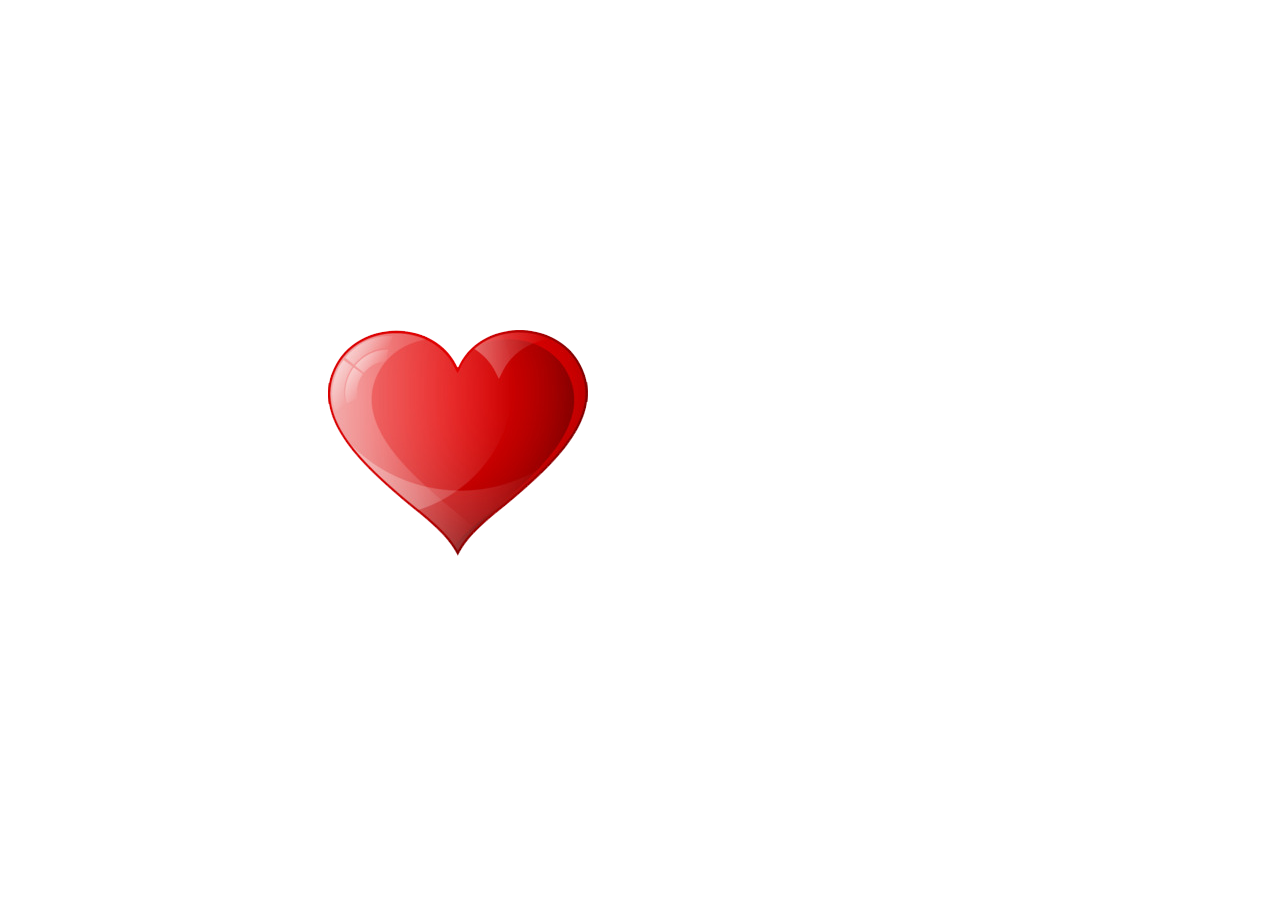
<file: dokidoki/index.html>
<!DOCTYPE html>
<html lang="en">
<head>
    <meta charset="UTF-8">
    <title>Doki Doki</title>
    <link rel="stylesheet" href="index.css">
</head>
<body>
  <div class="heart">
      <img src="./img.png" alt="心形">
  </div>
</body>
</html>
</file>
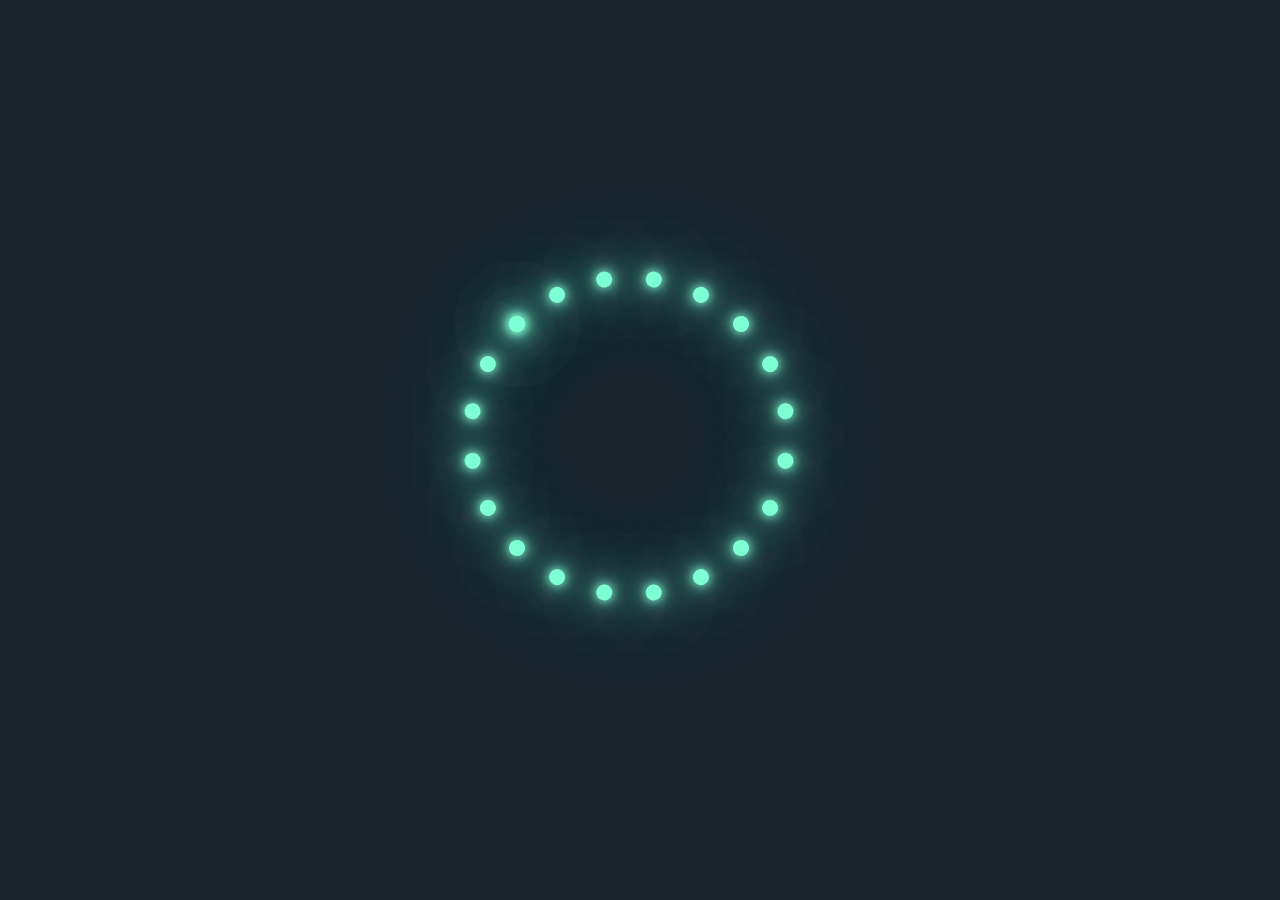
<file: loading/index.html>
<!DOCTYPE html>
<html lang="en">
<head>
    <meta charset="UTF-8">
    <title>loading</title>
    <style>
        body {
            background-color: #1a252c;
            animation: change-bg 10s linear infinite;
        }

        #container {
            height: 95vh;
            width: 97vw;
            display: flex;
            justify-content: center;
            align-items: center;
        }

        #loading {
            position: relative;
            height: 15em;
            width: 15em;
        }

        #loading span {
            height: 100%;
            width: 100%;
            position: absolute;
            transform: rotate(calc(var(--i) * 18deg));
        }

        #loading span::before {
            content: '';
            position: absolute;
            top: 0;
            left: 0;
            width: 1em;
            height: 1em;
            background-color: aquamarine;
            border-radius: 50%;
            box-shadow: 0 0 10px aquamarine,
                        0 0 20px aquamarine,
                        0 0 40px aquamarine,
                        0 0 80px aquamarine,
                        0 0 100px aquamarine;

            animation: loading-anime 2s linear infinite;
            animation-delay: calc(var(--i) * 0.1s);
        }

        @keyframes change-bg {
            from {
                filter: hue-rotate(0deg);
            }

            to {
                filter: hue-rotate(360deg);
            }
        }

        @keyframes loading-anime {
            0% {
                transform: scale(1);
            }

            100% {
                transform: scale(0);
            }
        }
    </style>
</head>
<body>

<div id="container">
    <div id="loading">
        <span style="--i:0;"></span>
        <span style="--i:1;"></span>
        <span style="--i:2;"></span>
        <span style="--i:3;"></span>
        <span style="--i:4;"></span>
        <span style="--i:5;"></span>
        <span style="--i:6;"></span>
        <span style="--i:7;"></span>
        <span style="--i:8;"></span>
        <span style="--i:9;"></span>
        <span style="--i:10;"></span>
        <span style="--i:11;"></span>
        <span style="--i:12;"></span>
        <span style="--i:13;"></span>
        <span style="--i:14;"></span>
        <span style="--i:15;"></span>
        <span style="--i:16;"></span>
        <span style="--i:17;"></span>
        <span style="--i:18;"></span>
        <span style="--i:19;"></span>
        <span style="--i:20;"></span>
    </div>
</div>

</body>
</html>
</file>
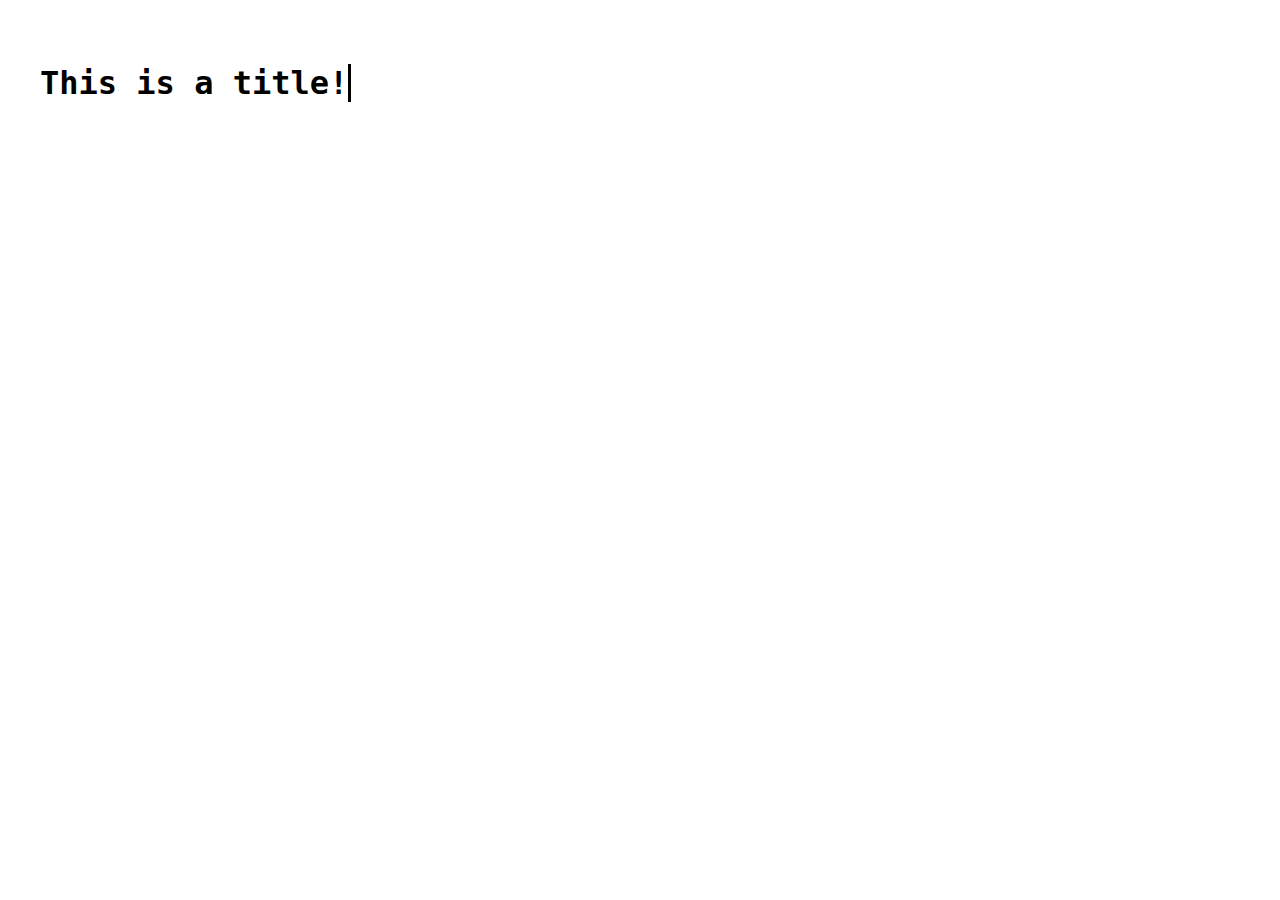
<file: stepAnimation/index.html>
<!DOCTYPE html>
<html lang="en">
<head>
    <meta charset="UTF-8">
    <title>step animation</title>
  <link rel="stylesheet" href="index.css">
</head>
<body>
  <h1>This is a title!</h1>
</body>
</html>
</file>
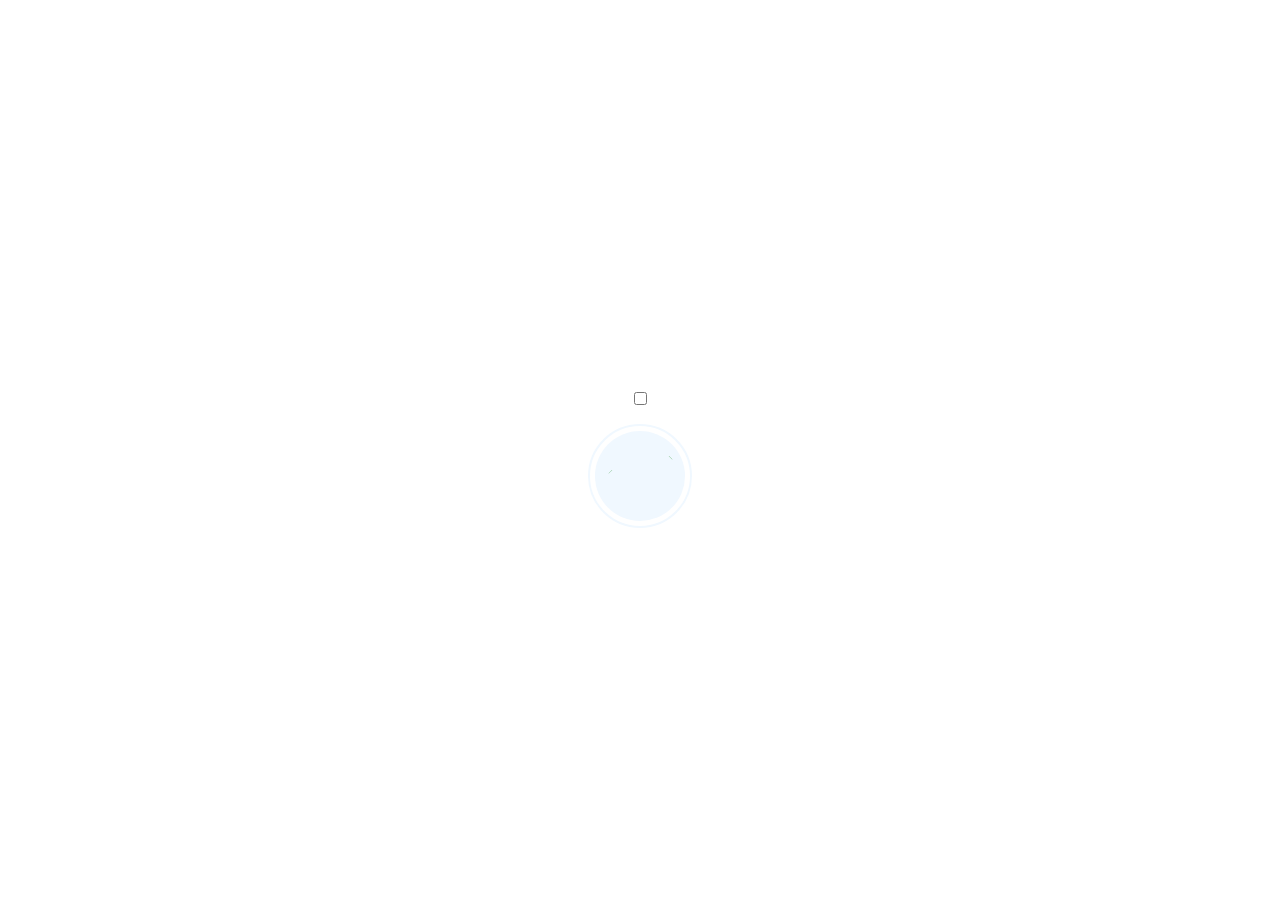
<file: 打勾动画2/index.html>
<!DOCTYPE html>

<html>
<head>
  <style>
    @property --round {
      syntax: "<angle>";
      initial-value: 0deg;
      inherits: false;
    }

    .container {
      height: 100vh;
      display: flex;
      flex-direction: column;
      justify-content: center;
      align-items: center;
      gap: 1rem;
    }

    .box {
      --round: 360deg;
      display: flex;
      justify-content: center;
      align-items: center;
      height: 100px;
      width: 100px;
      border-radius: 50%;
      background: conic-gradient(transparent var(--round), green var(--round));
      border: 2px solid aliceblue;
    }

    .box-core {
      position: relative;
      height: 90px;
      width: 90px;
      border-radius: 50%;
      background-color: aliceblue;
    }

    .tick {
      position: absolute;
      left: 28px;
      top: 8px;
      width: 30px;
      height: 50px;
      border-bottom: 5px solid green;
      border-right: 5px solid green;
      background-color: transparent;
      transform: rotate(45deg);
    }

    .tick-core {
      position: absolute;
      right: -6px;
      width: 36px;
      height: 56px;
      background-color: aliceblue;
      transform: rotate(0deg);
    }

    input:checked~.box {
      animation: rounded 1s linear forwards;
    }

    input:checked~.box .tick-core {
      animation: ticked 1s linear 1s forwards;
    }

    @keyframes rounded {
      0% {
        --round: 360deg;
      }

      100% {
        --round: 0deg;
      }
    }

    @keyframes ticked {
      0% {
        width: 36px;
        height: 56px;
      }

      33% {
        width: 7px;
        height: 56px;
      }

      100% {
        width: 7px;
        height: 0px;
      }
    }
  </style>
</head>
<body>
<div class="container">
  <input type="checkbox" />
  <div class="box">
    <div class="box-core">
      <div class="tick">
        <div class="tick-core"></div>
      </div>
    </div>
  </div>
</div>
</body>
</html>
</file>
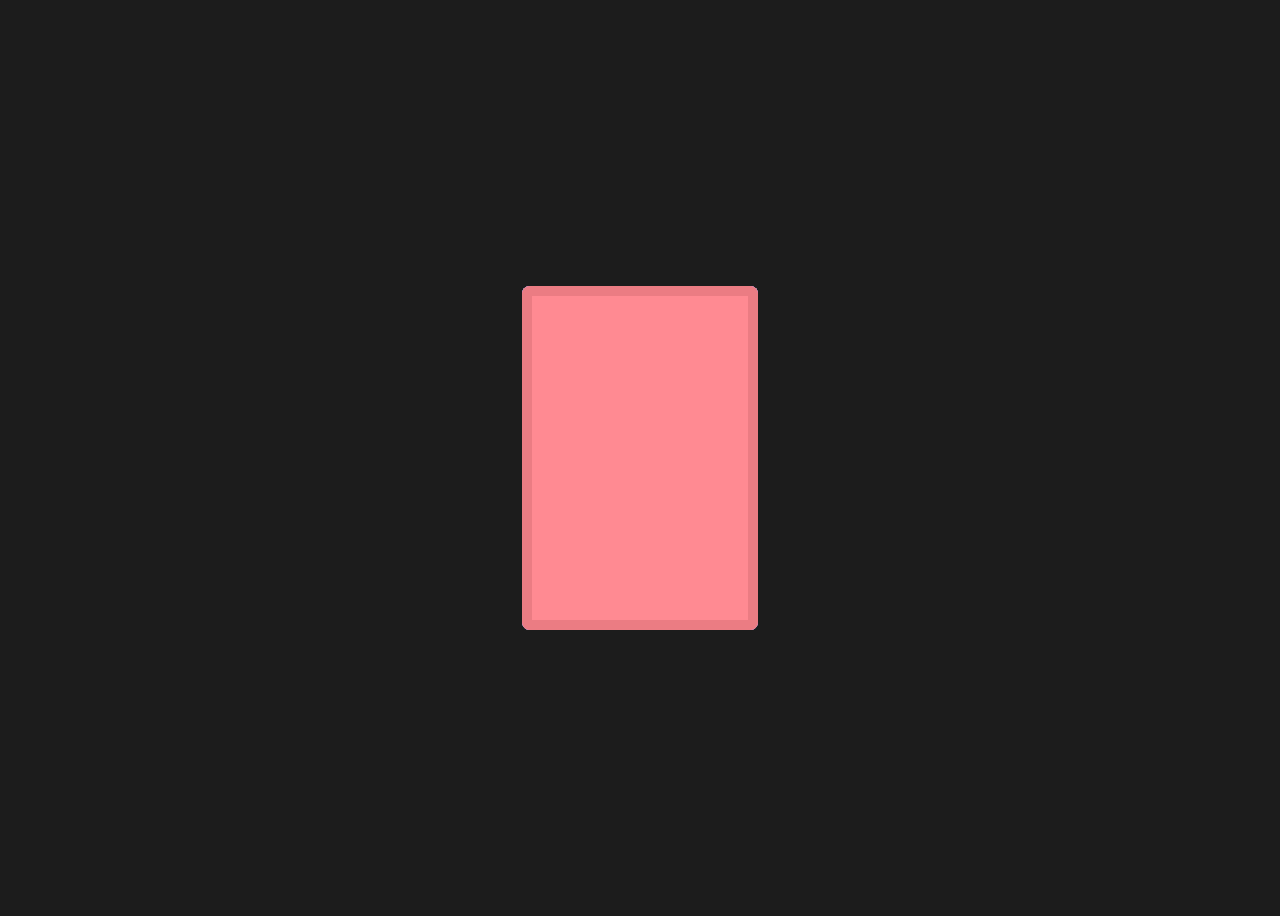
<file: 抽卡动画/index.html>
<!DOCTYPE html>
<html lang="en">
<head>
    <meta charset="UTF-8">
    <title>抽卡动画</title>
    <style>
        body {
            background-color: #1c1c1c;
            font-family: 'Poppins', sans-serif;
            min-height: 100vh;
            overflow: hidden;
            display: flex;
            justify-content: center;
            align-items: center;
        }

        #container {
            width: 100%;
            display: flex;
            justify-content: center;
            align-items: center;
            position: relative;
            z-index: 1;
        }

        .card {
            display: flex;
            justify-content: center;
            align-items: center;
            position: absolute;
            height: 36vmin;
            width: 24vmin;
            background-color: #51b9d8;
            color: rgba(239, 238, 238, 0);
            border-radius: 8px;
            border: solid 10px rgba(0, 0, 0, .1);
            font-size: 15vmin;
            filter: hue-rotate(calc(var(--i) * 40deg));
            transform-origin: 50% 100%;
            transition: all 0.5s;
        }

        #container:hover .card{
            transition: all 0.5s;
            transform: rotate(calc(var(--i) * 5deg))
                        translate(calc(var(--i) * 15vmin), -50px);
            color: rgba(239, 238, 238, 0.5);
            cursor: pointer;
        }

        #container:hover .card:hover {
            transform: rotate(calc(var(--i) * 5deg))
                        translate(calc(var(--i) * 15vmin), -100px);
            z-index: 99;
        }

         .card:active {

            rotate: x 180deg;
            scale: 105%;
            transition: all 0.5s;
            transform-origin: center;
            rotation-point: center;
        }

        #container:active>.card:not(:active) {
            background-color: #bebebe;
            scale: 95%;
        }
    </style>
</head>
<body>
    <div id="container">
        <div class="card" style="--i: -4;">1</div>
        <div class="card" style="--i: -3;">2</div>
        <div class="card" style="--i: -2;">3</div>
        <div class="card" style="--i: -1;">4</div>
        <div class="card" style="--i: 0;">5</div>
        <div class="card" style="--i: 1;">6</div>
        <div class="card" style="--i: 2;">7</div>
        <div class="card" style="--i: 3;">8</div>
        <div class="card" style="--i: 4;">9</div>
    </div>
</body>
</html>
</file>
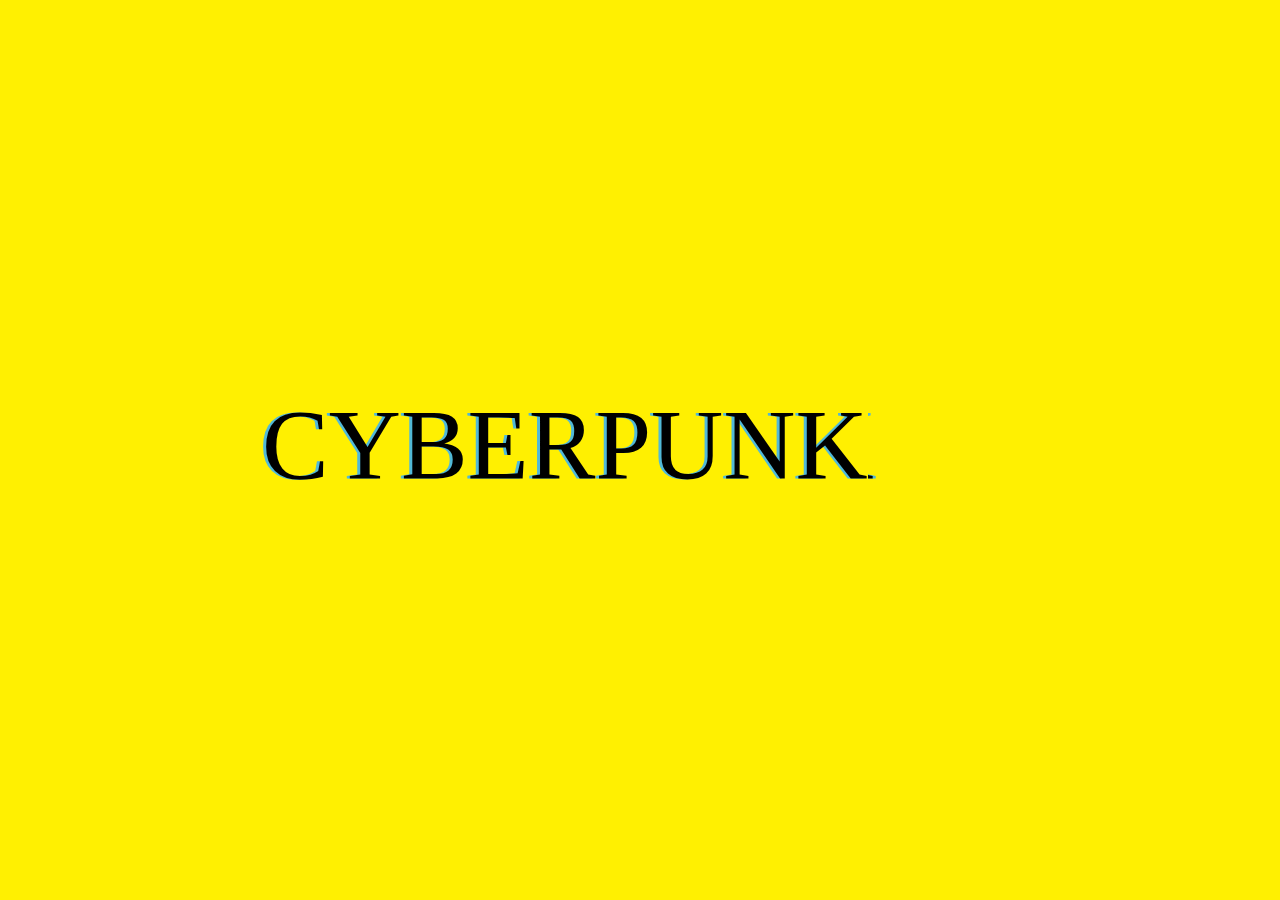
<file: 故障文字/index.html>
<!DOCTYPE html>
<html lang="en">
<head>
    <meta charset="UTF-8">
    <meta name="viewport" content="width=device-width, initial-scale=1.0">
    <title>Title</title>
    <link rel="stylesheet" href="./index.css">
</head>
<body>
    <div class="text" data-text="CYBERPUNK">CYBERPUNK</div>
</body>
</html>
</file>
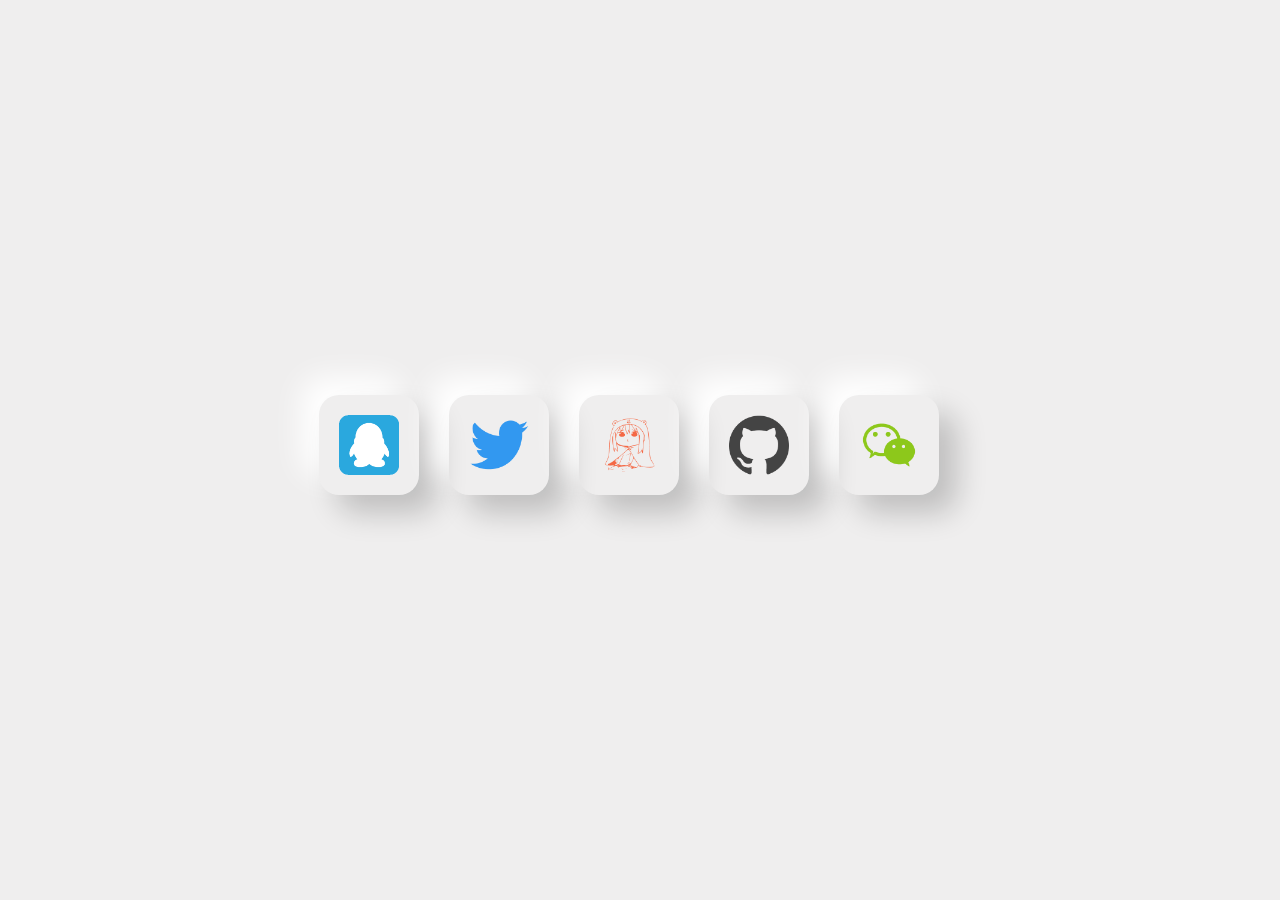
<file: 新拟态风格按钮/index.html>
<!DOCTYPE html>
<html lang="en">
<head>
    <meta charset="UTF-8">
    <title>新拟态风格按钮</title>
  <link rel="stylesheet" href="./style.css">
</head>
<body>
  <div id="content">
    <div class="img">
      <img src="./img/QQ.png" alt="">
    </div>
    <div class="img">
      <img src="./img/twitter.png" alt="">
    </div>
    <div class="img">
      <img src="./img/animation.png" alt="">
    </div>
    <div class="img">
      <img src="./img/github.png" alt="">
    </div>
    <div class="img">
      <img src="./img/wechat.png" alt="">
    </div>
  </div>
</body>
</html>
</file>
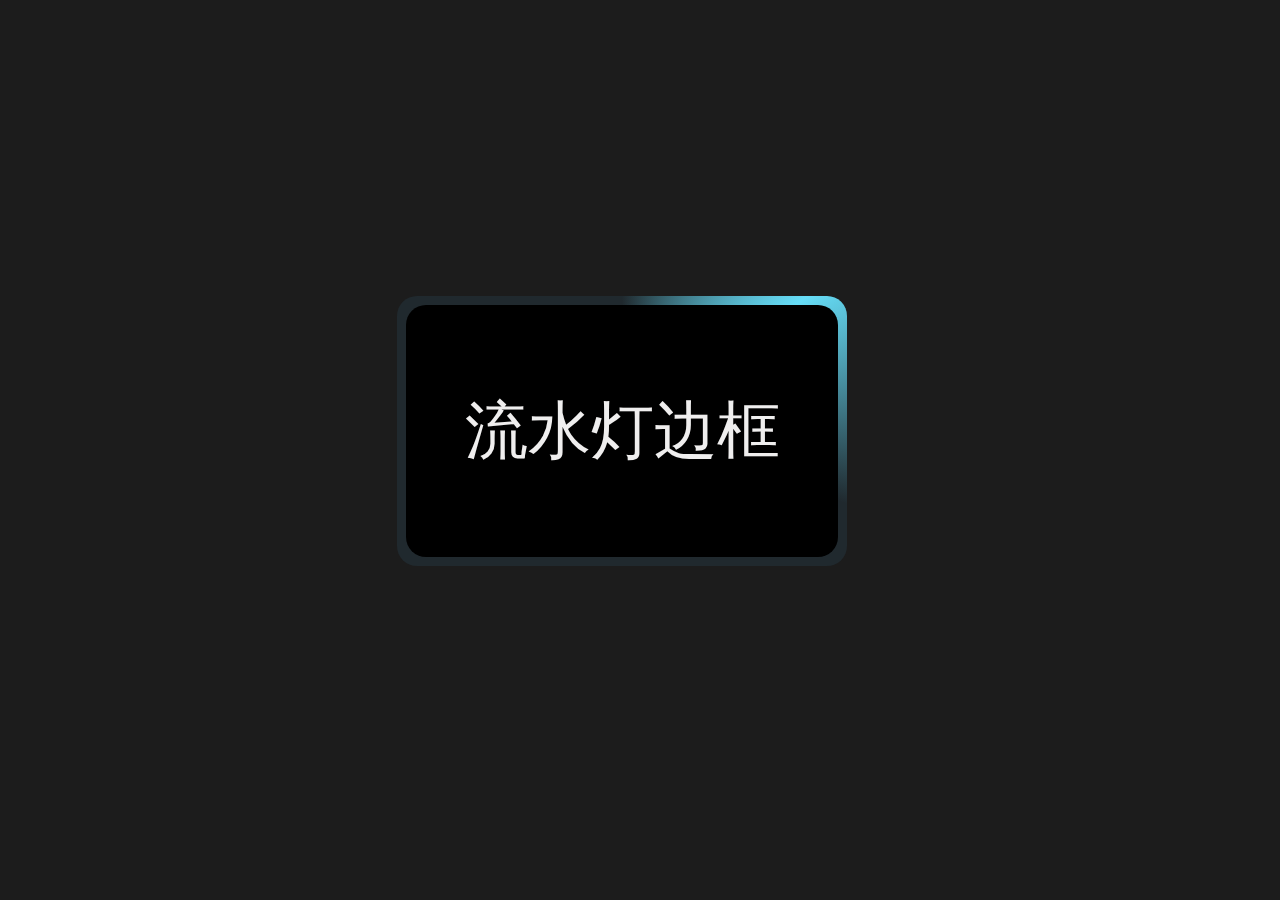
<file: 流水灯边框/index.html>
<!DOCTYPE html>
<html lang="en">
<head>
    <meta charset="UTF-8">
    <title>流水灯边框</title>
    <style>
      body {
        background-color: #1c1c1c;
      }

      #container {
        height: 94vh;
        width: 96vw;
        display: flex;
        justify-content: center;
        align-items: center;
        position: relative;
      }

      #box {
        height: 30vmin;
        width: 50vmin;
        color: #efeeee;
        display: flex;
        align-items: center;
        justify-content: center;
        border-radius: 20px;
        font-size: 7vmin;
        position: relative;
        overflow: hidden;
        z-index: 10;
      }

      #box::before {
        content: '';
        width: 200%;
        height: 200%;
        background-color: #20292e;
        position: absolute;
        left: -50%;
        top: -50%;
        background-image: conic-gradient(
            transparent, #66ddf7, transparent 30%
        );
        animation: rotate-bc 5s linear infinite;
        z-index: -2;
      }

      @keyframes rotate-bc {
        to {
          transform: rotate(360deg);
        }
      }

      #box::after {
        content: '';
        background-color: #000000;
        position: absolute;
        z-index: -1;
        inset: 1vmin;
        border-radius: 20px;
      }
    </style>
</head>
<body>

<div id="container">
  <div id="box">
    流水灯边框
  </div>
</div>

</body>
</html>
</file>
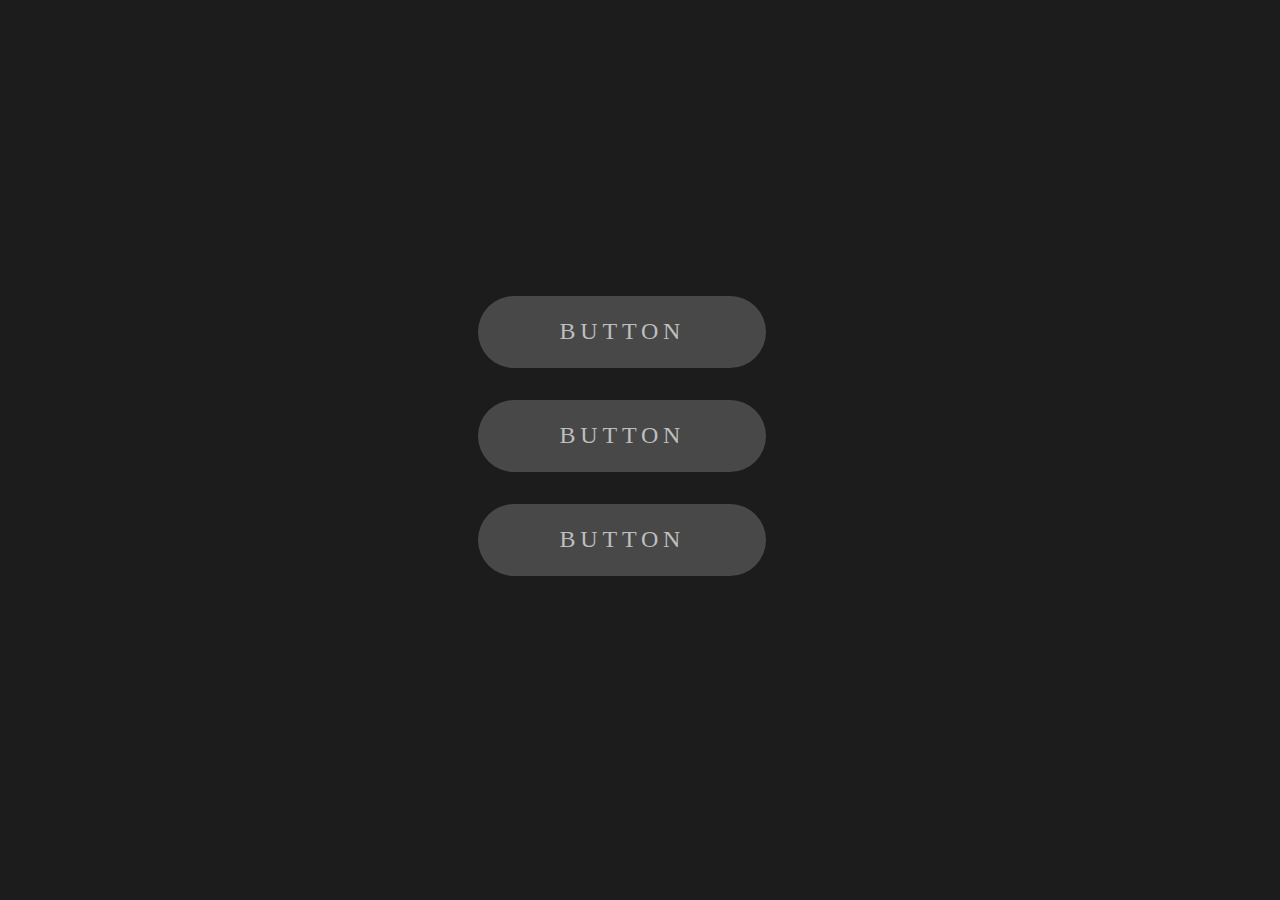
<file: 灯效跟随按钮/index.html>
<!DOCTYPE html>
<html lang="en">
<head>
    <meta charset="UTF-8">
    <title>灯效跟随按钮</title>
    <style>
        body {
            background-color: #1c1c1c;
        }
        #container {
            width: 96vw;
            height: 95vh;
            display: flex;
            flex-direction: column;
            justify-content: center;
            align-items: center;
            gap: 2em;
        }

        a {
            color: #bebebe;
            text-decoration-line: none;
            height: 8vmin;
            width: 32vmin;
            background-color: #494949;
            border-radius: 2em;
            text-align: center;
            display: flex;
            justify-content: center;
            align-items: center;
            font-size: 1.5em;
            transition: 0.5s;
            position: relative;
            overflow: hidden;
        }

        a span {
            position: relative;
            z-index: 1;
            letter-spacing: .2em;
        }

        a:hover {
            color: var(--clr);
            text-shadow: 0 0 15px var(--clr),
                         0 0 40px var(--clr);
            transition: 0.5s;
        }

        a::before {
            content: '';
            position: absolute;
            left: var(--x);
            top: var(--y);
            height: 10em;
            width: 10em;
            background: radial-gradient(var(--clr), transparent, transparent);
            transform: translate(-50%, -50%);
            opacity: 0;
            transition: 0.5s, left 0s, top 0s;
        }

        a:hover::before {
            opacity: 1;
        }

        a:after {
            content: '';
            background-color: rgba(73, 73, 73, 0.8);
            position: absolute;
            inset: 2px;
            border-radius: 2em;
        }
    </style>
</head>
<body>
<div id="container">
    <a href="#" style="--clr: #0f0; --x: 0px; --y: 0px;"><span>BUTTON</span></a>
    <a href="#" style="--clr: #ff0; --x: 0px; --y: 0px;"><span>BUTTON</span></a>
    <a href="#" style="--clr: #0ff; --x: 0px; --y: 0px;"><span>BUTTON</span></a>
</div>
<script>
  let butns = document.querySelectorAll('a')
  butns.forEach(btn => {
    btn.onmousemove = e => {
      let x = e.pageX - btn.offsetLeft
      let y = e.pageY- btn.offsetTop

      btn.style.setProperty('--x', x + 'px')
      btn.style.setProperty('--y', y + 'px')
    }
  })
</script>
</body>
</html>
</file>
<file: dokidoki/index.css>
body {
    width: 100vh;
    height: 97vh;
    display: flex;
    justify-content: center;
    align-items: center;
}

.heart img {
    width: 260px;
    height: 260px;
}

.heart img:hover {
    animation: 1s doki ease-out infinite alternate;
}

@keyframes doki {
    0% { height: 260px; width: 260px; }
    100% { height: 360px; width: 360px; }
}
</file>
<file: stepAnimation/index.css>
@keyframes typing { from { width: 0; } }
@keyframes blink-caret { 50% { border-color: transparent; } }

h1 {
    font: bold 200% Consolas, Monaco, monospace;
    border-right: .1em solid;
    width: 16.5em; /* fallback */
    width: 16ch; /* # of chars */
    margin: 2em 1em;
    white-space: nowrap;
    overflow: hidden;
    animation: typing 8s steps(16, end), /* # of steps = # of chars */
    blink-caret .5s step-end infinite alternate;
}
</file>
<file: 故障文字/index.css>
body {
  background-color: #fff001;
  height: 97vh;
  display: flex;
  justify-content: center;
  align-items: center;
}

.text {
  position: relative;
  font-size: 100px;
  color: #000000;
  margin: 0 auto;
  width: 750px;
}

.text::before {
  content: attr(data-text);
  position: absolute;
  left: 3px;
  text-shadow: 3px 0 #51b9d8;
  animation: ani2 2s linear infinite alternate-reverse;
  background-color: #fff001;
}

.text::after {
  content: attr(data-text);
  background-color: #fff001;
  position: absolute;
  left: -3px;
  text-shadow: -3px 0 #51b9d8;
  animation: ani1 2s linear infinite alternate-reverse;
}

@keyframes ani1 {
  0% {
    clip-path: inset(28px 0 79px 0);
  }
  4% {
    clip-path: inset(67px 0 72px 0);
  }
  8% {
    clip-path: inset(4px 0 85px 0);
  }
  12% {
    clip-path: inset(64px 0 99px 0);
  }
  16% {
    clip-path: inset(72px 0 51px 0);
  }
  20% {
    clip-path: inset(50px 0 92px 0);
  }
  24% {
    clip-path: inset(69px 0 56px 0);
  }
  28% {
    clip-path: inset(50px 0 63px 0);
  }
  32% {
    clip-path: inset(16px 0 46px 0);
  }
  36% {
    clip-path: inset(41px 0 79px 0);
  }
  40% {
    clip-path: inset(46px 0 4px 0);
  }
  44% {
    clip-path: inset(87px 0 99px 0);
  }
  48% {
    clip-path: inset(39px 0 4px 0);
  }
  52% {
    clip-path: inset(33px 0 31px 0);
  }
  56% {
    clip-path: inset(61px 0 93px 0);
  }
  60% {
    clip-path: inset(81px 0 82px 0);
  }
  64% {
    clip-path: inset(65px 0 58px 0);
  }
  68% {
    clip-path: inset(70px 0 74px 0);
  }
  72% {
    clip-path: inset(26px 0 97px 0);
  }
  76% {
    clip-path: inset(41px 0 41px 0);
  }
  80% {
    clip-path: inset(27px 0 92px 0);
  }
  84% {
    clip-path: inset(15px 0 48px 0);
  }
  88% {
    clip-path: inset(89px 0 97px 0);
  }
  92% {
    clip-path: inset(21px 0 64px 0);
  }
  96% {
    clip-path: inset(72px 0 87px 0);
  }
  100% {
    clip-path: inset(72px 0 81px 0);
  }
}
@keyframes ani2 {
  0% {
    clip-path: inset(0 63px 0 25px);
  }
  4% {
    clip-path: inset(0 20px 0 38px);
  }
  8% {
    clip-path: inset(0 64px 0 83px);
  }
  12% {
    clip-path: inset(0 96px 0 46px);
  }
  16% {
    clip-path: inset(0 92px 0 5px);
  }
  20% {
    clip-path: inset(0 48px 0 79px);
  }
  24% {
    clip-path: inset(0 68px 0 35px);
  }
  28% {
    clip-path: inset(0 11px 0 25px);
  }
  32% {
    clip-path: inset(0 98px 0 71px);
  }
  36% {
    clip-path: inset(0 48px 0 5px);
  }
  40% {
    clip-path: inset(0 1px 0 61px);
  }
  44% {
    clip-path: inset(0 95px 0 97px);
  }
  48% {
    clip-path: inset(0 51px 0 31px);
  }
  52% {
    clip-path: inset(0 96px 0 76px);
  }
  56% {
    clip-path: inset(0 100px 0 94px);
  }
  60% {
    clip-path: inset(0 96px 0 10px);
  }
  64% {
    clip-path: inset(0 25px 0 95px);
  }
  68% {
    clip-path: inset(0 78px 0 11px);
  }
  72% {
    clip-path: inset(0 86px 0 62px);
  }
  76% {
    clip-path: inset(0 59px 0 44px);
  }
  80% {
    clip-path: inset(0 15px 0 74px);
  }
  84% {
    clip-path: inset(0 79px 0 71px);
  }
  88% {
    clip-path: inset(0 91px 0 68px);
  }
  92% {
    clip-path: inset(0 85px 0 75px);
  }
  96% {
    clip-path: inset(0 79px 0 16px);
  }
  100% {
    clip-path: inset(0 20px 0 14px);
  }
}

/*# sourceMappingURL=index.css.map */
</file>
<file: 新拟态风格按钮/style.css>
body {
    height: 97vh;
    width: 97vw;
    background-color: #efeeee;
}

#content {
    display: flex;
    flex-direction: row;
    justify-content: center;
    align-items: center;
    height: 100%;
    width: 100%;
    gap: 30px;
}

.img {
    display: flex;
    flex-direction: row;
    justify-content: center;
    align-items: center;
    height: 100px;
    width: 100px;
    border-radius: 20px;
    box-shadow: 18px 18px 30px rgba(0, 0, 0, 0.2),
                -18px -18px 30px rgba(255, 255, 255, 1);
    transition: all 0.2s ease-out;
}

.img:hover {
    cursor: pointer;
    box-shadow: 0 0 0 rgba(0, 0, 0, 0.2),
                0 0 0 rgba(255, 255, 255, 1),
                inset 18px 18px 30px rgba(0, 0, 0, 0.1),
                inset -18px -18px 30px rgba(255, 255, 255, 1);
}

.img:hover img {
    width: 58px;
    height: 58px;
}

.img img {
    height: 60px;
    width: 60px;
    transition: all 0.2s ease-out;
}
</file>
